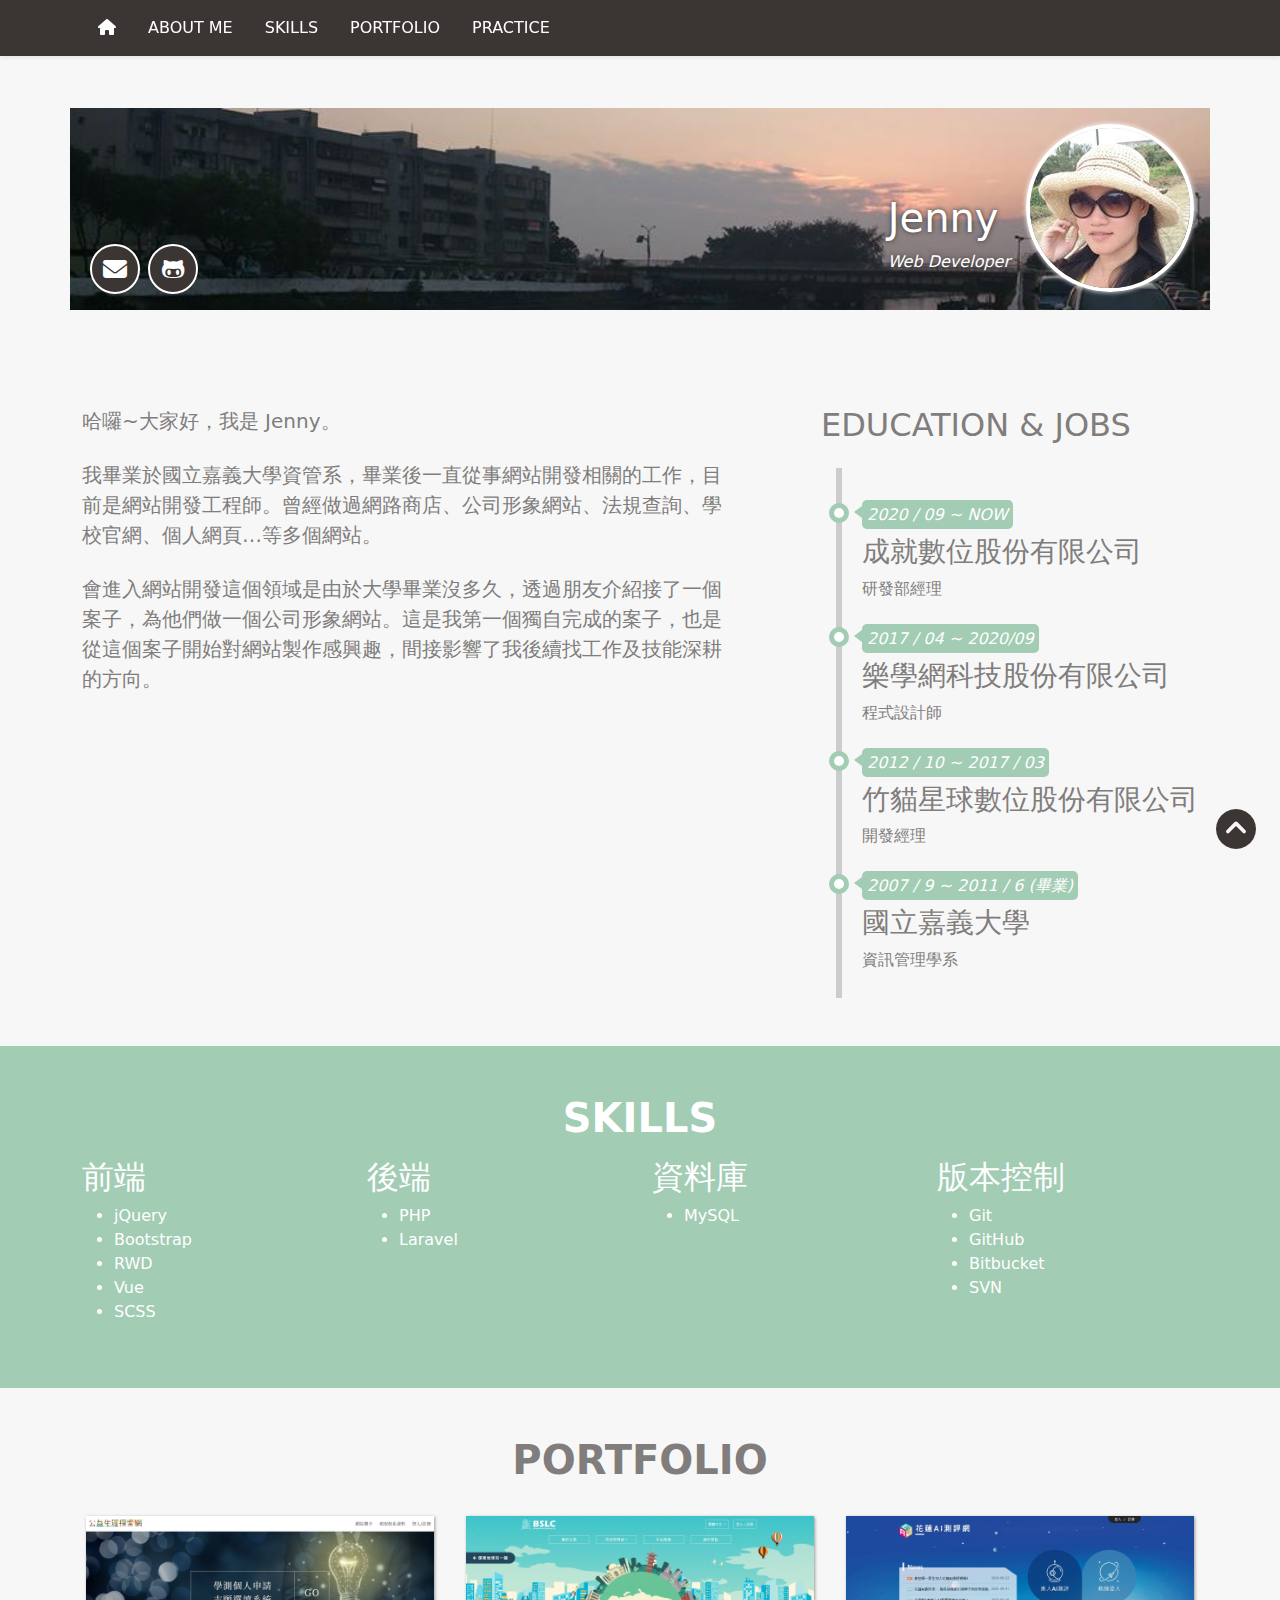
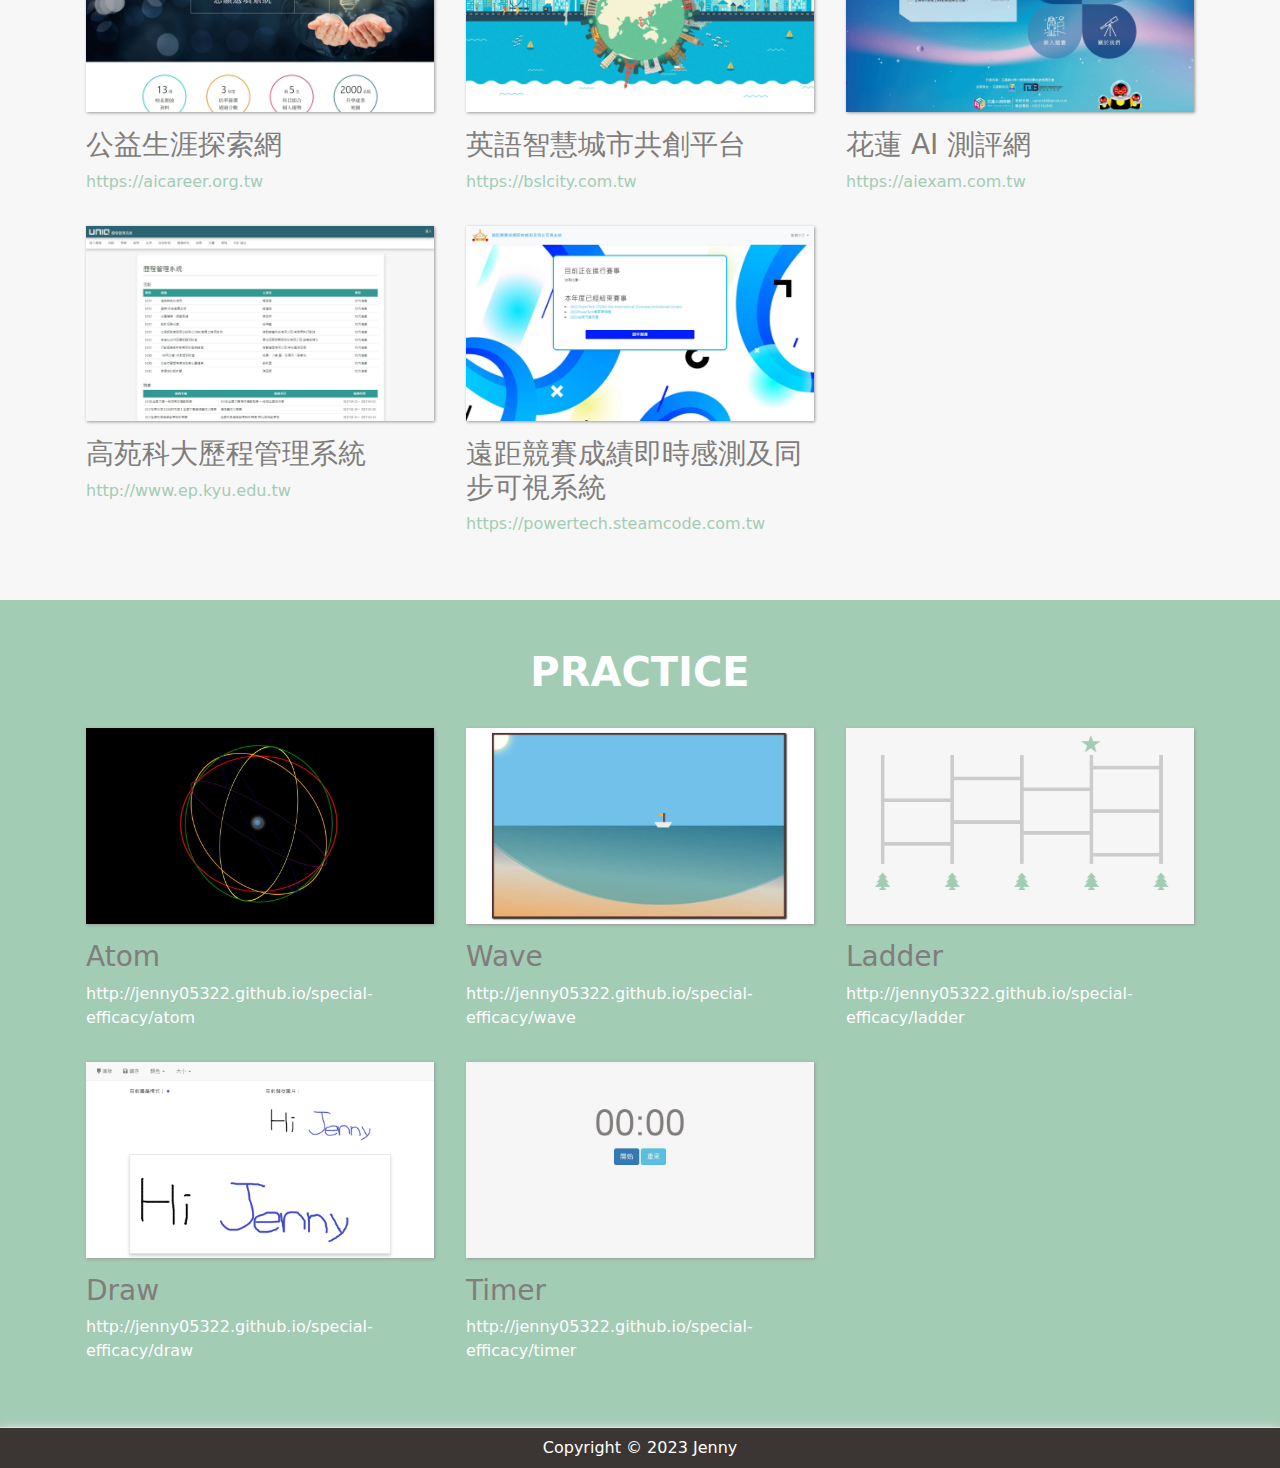
<file: index.html>
<!DOCTYPE html>
<html>
<head>
    <title>Jenny's Resume</title>
    <meta charset="utf-8">
    <meta name="viewport" content="width=device-width, initial-scale=1">
    <link rel="stylesheet" href="https://cdnjs.cloudflare.com/ajax/libs/font-awesome/6.5.1/css/all.min.css">
    <link rel="stylesheet" href="https://cdn.jsdelivr.net/npm/bootstrap@5.3.2/dist/css/bootstrap.min.css">
    <link rel="stylesheet" href="resume/css/style.css">
</head>
<body>
    <nav class="navbar navbar-dark navbar-expand-sm fixed-top p-0 shadow-sm">
        <div class="container">
            <button class="navbar-toggler my-2" type="button" data-bs-toggle="collapse" data-bs-target="#menu">
                <span class="navbar-toggler-icon"></span>
            </button>
            <div class="collapse navbar-collapse" id="menu">
                <ul class="navbar-nav">
                    <li class="nav-item">
                        <a class="nav-link text-white p-3" href="#photo"><i class="fa-solid fa-house"></i></a>
                    </li>
                    <li class="nav-item">
                        <a class="nav-link text-white p-3" href="#about-me">ABOUT ME</a>
                    </li>
                    <li class="nav-item">
                        <a class="nav-link text-white p-3" href="#skill">SKILLS</a>
                    </li>
                    <li class="nav-item">
                        <a class="nav-link text-white p-3" href="#portfolio">PORTFOLIO</a>
                    </li>
                    <li class="nav-item">
                        <a class="nav-link text-white p-3" href="#practice">PRACTICE</a>
                    </li>
                </ul>
            </div>
        </div>
    </nav>
    <div class="py-5 section" id="photo">
        <div class="container p-3 clearfix">
            <div class="float-end ps-3 photo-img">
                <img class="img-fluid rounded-circle border border-4 border-white" src="resume/image/auout/picture.jpg">
            </div>
            <div class="float-end text-white text">
                <h1>Jenny</h1>
                <p>
                    <em>Web Developer</em><br>
                </p>
            </div>
            <div class="contact float-start d-flex">
                <a class="d-flex justify-content-center align-items-center rounded-circle border border-2 border-white text-white text-decoration-none fs-4 mx-1" href="mailto:jenny05322@yahoo.com.tw" target="_blank">
                    <i class="fa-solid fa-envelope"></i>
                </a>
                <a class="d-flex justify-content-center align-items-center rounded-circle border border-2 border-white text-white text-decoration-none fs-4 mx-1" href="https://github.com/jenny05322" target="_blank">
                    <i class="fa-brands fa-github-alt"></i>
                </a>
            </div>
        </div>
    </div>
    <div class="py-5 section" id="about-me">
        <div class="container">
            <div class="row">
                <div class="col-lg-7">
                    <div class="fs-5">
                        <p class="mb-4">
                            哈囉~大家好，我是 Jenny。
                        </p>
                        <p class="mb-4">
                            我畢業於國立嘉義大學資管系，畢業後一直從事網站開發相關的工作，目前是網站開發工程師。曾經做過網路商店、公司形象網站、法規查詢、學校官網、個人網頁…等多個網站。
                        </p>
                        <p>
                            會進入網站開發這個領域是由於大學畢業沒多久，透過朋友介紹接了一個案子，為他們做一個公司形象網站。這是我第一個獨自完成的案子，也是從這個案子開始對網站製作感興趣，間接影響了我後續找工作及技能深耕的方向。
                        </p>
                    </div>
                </div>
                <div class="col-lg-5">
                    <div class="experience float-end">
                        <h2 class="mb-4">EDUCATION & JOBS</h2>
                        <div class="timeline">
                            <div class="timeline-event">
                                <em class="event-date">2020 / 09 ~ NOW</em>
                                <h3 class="my-2">成就數位股份有限公司</h3>
                                <p>研發部經理</p>
                            </div>
                            <div class="timeline-event">
                                <em class="event-date">2017 / 04 ~ 2020/09</em>
                                <h3 class="my-2">樂學網科技股份有限公司</h3>
                                <p>程式設計師</p>
                            </div>
                            <div class="timeline-event">
                                <em class="event-date">2012 / 10 ~ 2017 / 03</em>
                                <h3 class="my-2">竹貓星球數位股份有限公司</h3>
                                <p>開發經理</p>
                            </div>
                            <div class="timeline-event">
                                <em class="event-date">2007 / 9 ~ 2011 / 6 (畢業)</em>
                                <h3 class="my-2">國立嘉義大學</h3>
                                <p>資訊管理學系</p>
                            </div>
                        </div>
                    </div>
                </div>
            </div>
        </div>
    </div>
    <div class="py-5 section section-green text-white" id="skill">
        <div class="container">
            <h1 class="text-center mb-3 fw-bold text-white">SKILLS</h1>
            <div class="row">
                <div class="col-md-3">
                    <h2>前端</h2>
                    <ul>
                        <li>jQuery</li>
                        <li>Bootstrap</li>
                        <li>RWD</li>
                        <li>Vue</li>
                        <li>SCSS</li>
                    </ul>
                </div>
                <div class="col-md-3">
                    <h2>後端</h2>
                    <ul>
                        <li>PHP</li>
                        <li>Laravel</li>
                    </ul>
                </div>
                <div class="col-md-3">
                    <h2>資料庫</h2>
                    <ul>
                        <li>MySQL</li>
                    </ul>
                </div>
                <div class="col-md-3">
                    <h2>版本控制</h2>
                    <ul>
                        <li>Git</li>
                        <li>GitHub</li>
                        <li>Bitbucket</li>
                        <li>SVN</li>
                    </ul>
                </div>
            </div>
        </div>
    </div>
    <div class="py-5 section" id="portfolio">
        <div class="container">
            <h1 class="text-center mb-3 fw-bold">PORTFOLIO</h1>
            <div class="row">
                <div class="col-md-6 col-lg-4 p-3 rounded block position-relative">
                    <img class="img-fluid" src="resume/image/portfolio/aicareer.jpg">
                    <div class="p-3 position-absolute fs-5 lh-lg hover-content">
                        <ul>
                            <li>學測落點分析</li>
                            <li>分科測驗落點分析</li>
                        </ul>
                    </div>
                    <h3 class="mt-3">公益生涯探索網</h3>
                    <a class="text-decoration-none" href="https://aicareer.org.tw" target="_blank">https://aicareer.org.tw</a>
                </div>
                <div class="col-md-6 col-lg-4 p-3 rounded block position-relative">
                    <img class="img-fluid" src="resume/image/portfolio/bslcity.jpg">
                    <div class="p-3 position-absolute fs-5 lh-lg hover-content">
                        <ul>
                            <li>任務創作</li>
                            <li>題目測驗</li>
                            <li>串接七縣市 OpenID 會員</li>
                        </ul>
                    </div>
                    <h3 class="mt-3">英語智慧城市共創平台</h3>
                    <a class="text-decoration-none" href="https://bslcity.com.tw" target="_blank">https://bslcity.com.tw</a>
                </div>
                <div class="col-md-6 col-lg-4 p-3 rounded block position-relative">
                    <img class="img-fluid" src="resume/image/portfolio/aiexam.jpg">
                    <div class="p-3 position-absolute fs-5 lh-lg hover-content">
                        <ul>
                            <li>測評系統</li>
                            <li>AI 題目推薦</li>
                            <li>串接花蓮 OpenID 會員</li>
                        </ul>
                    </div>
                    <h3 class="mt-3">花蓮 AI 測評網</h3>
                    <a class="text-decoration-none" href="https://aiexam.com.tw" target="_blank">https://aiexam.com.tw</a>
                </div>
                <div class="col-md-6 col-lg-4 p-3 rounded block position-relative">
                    <img class="img-fluid" src="resume/image/portfolio/ep.jpg">
                    <div class="p-3 position-absolute fs-5 lh-lg hover-content">
                        <ul>
                            <li>個人履歷</li>
                            <li>串接學校資料</li>
                            <li>PDF 匯出</li>
                        </ul>
                    </div>
                    <h3 class="mt-3">高苑科大歷程管理系統</h3>
                    <a class="text-decoration-none" href="http://www.ep.kyu.edu.tw" target="_blank">http://www.ep.kyu.edu.tw</a>
                </div>
                <div class="col-md-6 col-lg-4 p-3 rounded block position-relative">
                    <img class="img-fluid" src="resume/image/portfolio/powertech.jpg">
                    <div class="p-3 position-absolute fs-5 lh-lg hover-content">
                        <ul>
                            <li>同步手機 APP 即時顯示隊伍分數</li>
                        </ul>
                    </div>
                    <h3 class="mt-3">遠距競賽成績即時感測及同步可視系統</h3>
                    <a class="text-decoration-none" href="https://powertech.steamcode.com.tw" target="_blank">https://powertech.steamcode.com.tw</a>
                </div>
            </div>
        </div>
    </div>
    <div class="py-5 section section-green text-white" id="practice">
        <div class="container">
            <h1 class="text-center mb-3 fw-bold text-white">PRACTICE</h1>
            <div class="row">
                <div class="col-md-6 col-lg-4 p-3 rounded block">
                    <img class="img-fluid" src="resume/image/practice/atom.jpg">
                    <h3 class="mt-3">Atom</h3>
                    <a class="text-decoration-none" href="http://jenny05322.github.io/special-efficacy/atom" target="_blank">http://jenny05322.github.io/special-efficacy/atom</a>
                </div>
                <div class="col-md-6 col-lg-4 p-3 rounded block">
                    <img class="img-fluid" src="resume/image/practice/wave.jpg">
                    <h3 class="mt-3">Wave</h3>
                    <a class="text-decoration-none" href="http://jenny05322.github.io/special-efficacy/wave" target="_blank">http://jenny05322.github.io/special-efficacy/wave</a>
                </div>
                <div class="col-md-6 col-lg-4 p-3 rounded block">
                    <img class="img-fluid" src="resume/image/practice/ladder.jpg">
                    <h3 class="mt-3">Ladder</h3>
                    <a class="text-decoration-none" href="http://jenny05322.github.io/special-efficacy/ladder" target="_blank">http://jenny05322.github.io/special-efficacy/ladder</a>
                </div>
                <div class="col-md-6 col-lg-4 p-3 rounded block">
                    <img class="img-fluid" src="resume/image/practice/draw.jpg">
                    <h3 class="mt-3">Draw</h3>
                    <a class="text-decoration-none" href="http://jenny05322.github.io/special-efficacy/draw" target="_blank">http://jenny05322.github.io/special-efficacy/draw</a>
                </div>
                <div class="col-md-6 col-lg-4 p-3 rounded block">
                    <img class="img-fluid" src="resume/image/practice/timer.jpg">
                    <h3 class="mt-3">Timer</h3>
                    <a class="text-decoration-none" href="http://jenny05322.github.io/special-efficacy/timer" target="_blank">http://jenny05322.github.io/special-efficacy/timer</a>
                </div>
            </div>
        </div>
    </div>
    <a class="fs-1 d-block position-fixed top" href="#photo">
        <i class="fa-solid fa-circle-chevron-up"></i>
    </a>
    <footer class="border-top">
        <div class="container text-center text-white py-2">
            Copyright © 2023 Jenny
        </div>
    </footer>
    <script src="https://code.jquery.com/jquery-3.7.1.min.js"></script>
    <script type="text/javascript">
        $('.navbar a, .top').click(function (e) {
            var target = $(this).attr('href');
            $('html, body').animate({
                scrollTop: $(target).offset().top - 55
            }, 500);
            e.preventDefault();
        })
    </script>
</body>
</html>
</file>
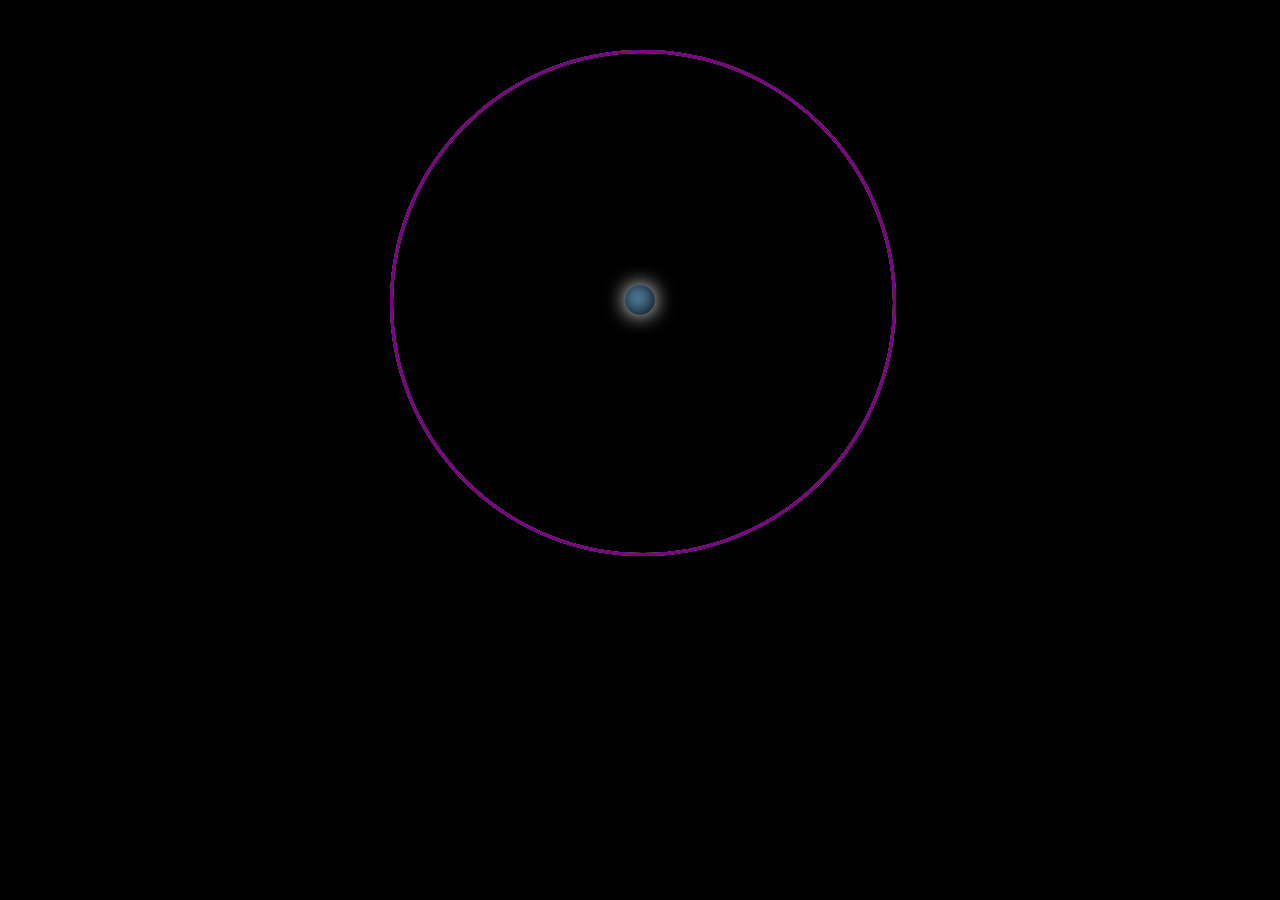
<file: special-efficacy/atom/index.html>
<!DOCTYPE html>
<html>
<head>
    <title>Atom</title>
    <meta charset="utf-8">
    <link rel="stylesheet" href="./css/style.css">
</head>
<body>
    <div class="container">
        <div class="ball"></div>
        <div class="cycle red"></div>
        <div class="cycle orange"></div>
        <div class="cycle yellow"></div>
        <div class="cycle green"></div>
        <div class="cycle blue"></div>
        <div class="cycle purple"></div>
    </div>
</body>
</html>
</file>
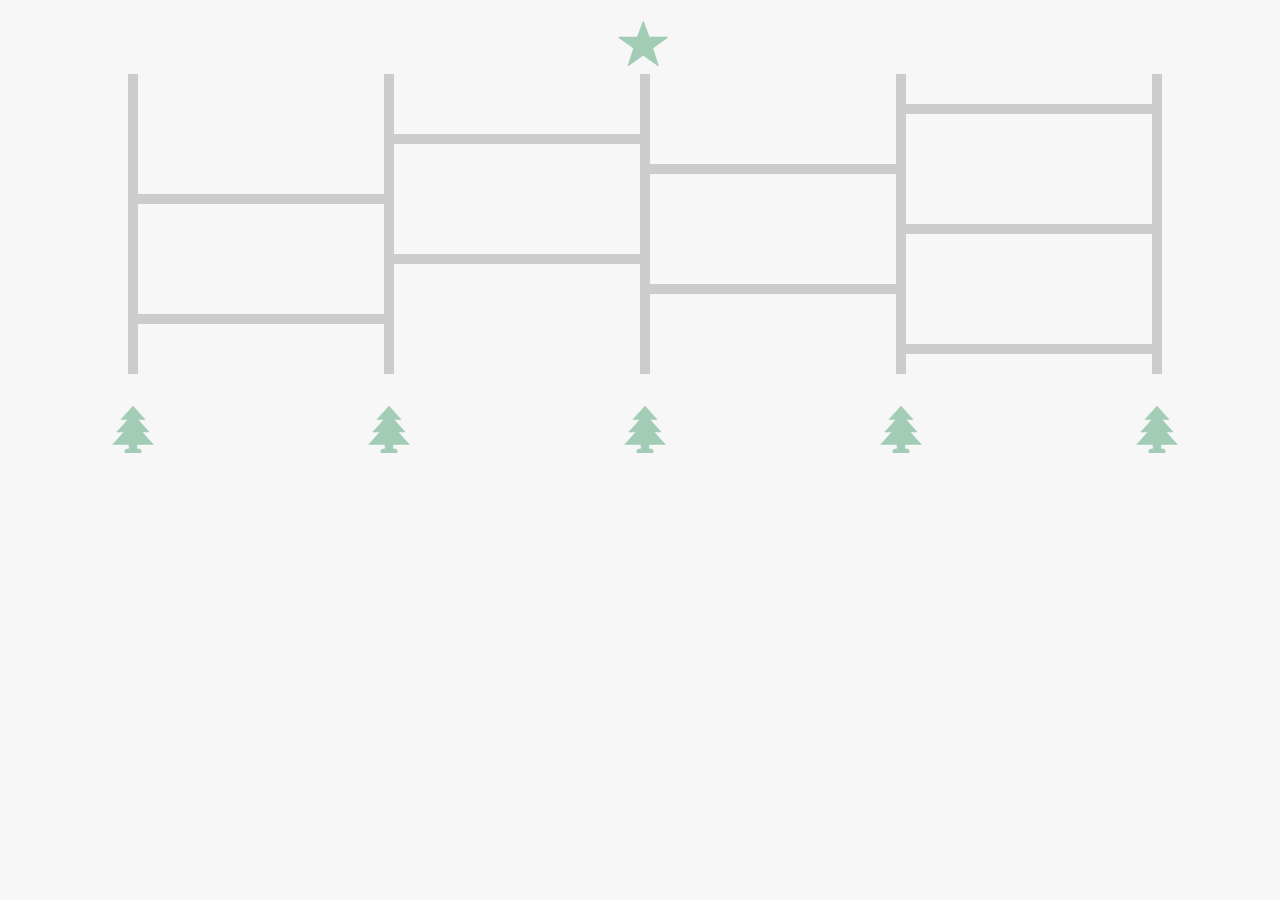
<file: special-efficacy/ladder/index.html>
<!DOCTYPE html>
<html>
<head>
    <title>Ladder</title>
    <meta charset="utf-8">
    <meta name="viewport" content="width=device-width, initial-scale=1">
    <link rel="stylesheet" href="css/style.css">
</head>
<body>
    <div id="game">
        <div id="man">
            <span class="glyphicon glyphicon-star"></span>
        </div>
        <div id="ladder">
            <div>
                <div class="ladder-base">
                    <div class="ladder-vertical ladder-left-0"></div>
                    <div class="ladder-vertical ladder-left-25"></div>
                    <div class="ladder-vertical ladder-left-50"></div>
                    <div class="ladder-vertical ladder-left-75"></div>
                    <div class="ladder-vertical ladder-left-100"></div>
                    <div class="ladder-horizontal ladder-top-30 ladder-left-75"></div>
                    <div class="ladder-horizontal ladder-top-60 ladder-left-25"></div>
                    <div class="ladder-horizontal ladder-top-90 ladder-left-50"></div>
                    <div class="ladder-horizontal ladder-top-120 ladder-left-0"></div>
                    <div class="ladder-horizontal ladder-top-150 ladder-left-75"></div>
                    <div class="ladder-horizontal ladder-top-180 ladder-left-25"></div>
                    <div class="ladder-horizontal ladder-top-210 ladder-left-50"></div>
                    <div class="ladder-horizontal ladder-top-240 ladder-left-0"></div>
                    <div class="ladder-horizontal ladder-top-270 ladder-left-75"></div>
                </div>
                <div class="answer-line">
                    <div class="answer-0">
                        <div class="ladder-vertical ladder-top-0 ladder-left-0 ladder-height-120"></div>
                        <div class="ladder-horizontal ladder-top-120 ladder-left-0"></div>
                        <div class="ladder-vertical ladder-top-120 ladder-left-25 ladder-height-60"></div>
                        <div class="ladder-horizontal ladder-top-180 ladder-left-25"></div>
                        <div class="ladder-vertical ladder-top-180 ladder-left-50 ladder-height-30"></div>
                        <div class="ladder-horizontal ladder-top-210 ladder-left-50" style=" "></div>
                        <div class="ladder-vertical ladder-top-210 ladder-left-75 ladder-height-60"></div>
                        <div class="ladder-horizontal ladder-top-270 ladder-left-75" style=" "></div>
                        <div class="ladder-vertical ladder-top-270 ladder-left-100 ladder-height-30"></div>
                    </div>
                    <div class="answer-1">
                        <div class="ladder-vertical ladder-top-0 ladder-left-25 ladder-height-60"></div>
                        <div class="ladder-horizontal ladder-top-60 ladder-left-25" style=""></div>
                        <div class="ladder-vertical ladder-top-60 ladder-left-50 ladder-height-30"></div>
                        <div class="ladder-horizontal ladder-top-90 ladder-left-50" style=" "></div>
                        <div class="ladder-vertical ladder-top-90 ladder-left-75 ladder-height-60"></div>
                        <div class="ladder-horizontal ladder-top-150 ladder-left-75" style=" "></div>
                        <div class="ladder-vertical ladder-top-150 ladder-left-100 ladder-height-120"></div>
                        <div class="ladder-horizontal ladder-top-270 ladder-left-75" style=" "></div>
                        <div class="ladder-vertical ladder-top-270 ladder-left-75" style="height: 30px;"></div>
                    </div>
                    <div class="answer-2">
                        <div class="ladder-vertical ladder-top-0 ladder-left-50 ladder-height-60"></div>
                        <div class="ladder-horizontal ladder-top-60 ladder-left-25" style=""></div>
                        <div class="ladder-vertical ladder-top-60 ladder-left-25 ladder-height-60"></div>
                        <div class="ladder-horizontal ladder-top-120 ladder-left-0"></div>
                        <div class="ladder-vertical ladder-top-120 ladder-left-0 ladder-height-120"></div>
                        <div class="ladder-horizontal ladder-top-240 ladder-left-0"></div>
                        <div class="ladder-vertical ladder-top-240 ladder-left-25" style="height: 60px;"></div>
                    </div>
                    <div class="answer-3">
                        <div class="ladder-vertical ladder-top-0 ladder-left-75 ladder-height-30"></div>
                        <div class="ladder-horizontal ladder-top-30 ladder-left-75" style=" "></div>
                        <div class="ladder-vertical ladder-top-30 ladder-left-100 ladder-height-120"></div>
                        <div class="ladder-horizontal ladder-top-150 ladder-left-75" style=" "></div>
                        <div class="ladder-vertical ladder-top-150 ladder-left-75 ladder-height-60"></div>
                        <div class="ladder-horizontal ladder-top-210 ladder-left-50" style=" "></div>
                        <div class="ladder-vertical ladder-top-210 ladder-left-50" style="height: 90px;"></div>
                    </div>
                    <div class="answer-4">
                        <div class="ladder-vertical ladder-top-0 ladder-left-100 ladder-height-30"></div>
                        <div class="ladder-horizontal ladder-top-30 ladder-left-75" style=" "></div>
                        <div class="ladder-vertical ladder-top-30 ladder-left-75 ladder-height-60"></div>
                        <div class="ladder-horizontal ladder-top-90 ladder-left-50" style=" "></div>
                        <div class="ladder-vertical ladder-top-90 ladder-left-50 ladder-height-90"></div>
                        <div class="ladder-horizontal ladder-top-180 ladder-left-25" style=" "></div>
                        <div class="ladder-vertical ladder-top-180 ladder-left-25 ladder-height-60"></div>
                        <div class="ladder-horizontal ladder-top-240 ladder-left-0"></div>
                        <div class="ladder-vertical ladder-top-240 ladder-left-0" style="height: 60px;"></div>
                    </div>
                </div>
            </div>
        </div>
        <div id="answer">
            <div class="pull-left">
                <span class="glyphicon glyphicon-tree-conifer"></span>
            </div>
            <div class="pull-left">
                <span class="glyphicon glyphicon-tree-conifer"></span>
            </div>
            <div class="pull-left">
                <span class="glyphicon glyphicon-tree-conifer"></span>
            </div>
            <div class="pull-left">
                <span class="glyphicon glyphicon-tree-conifer"></span>
            </div>
            <div class="pull-left">
                <span class="glyphicon glyphicon-tree-conifer"></span>
            </div>
            <div class="clearfix"></div>
        </div>
    </div>

    <div class="modal fade" id="myModal">
        <div class="modal-dialog modal-sm">
            <div class="modal-content">
                <div class="modal-body"></div>
                <div class="modal-footer">
                    <button type="button" class="btn btn-primary" data-dismiss="modal">再玩一次</button>
                </div>
            </div>
        </div>
    </div>

    <script src="https://ajax.googleapis.com/ajax/libs/jquery/1.12.4/jquery.min.js"></script>
    <script src="https://maxcdn.bootstrapcdn.com/bootstrap/3.3.6/js/bootstrap.min.js"></script>
    <script type="text/javascript" src="./js/ladder.js"></script>
</body>
</html>
</file>
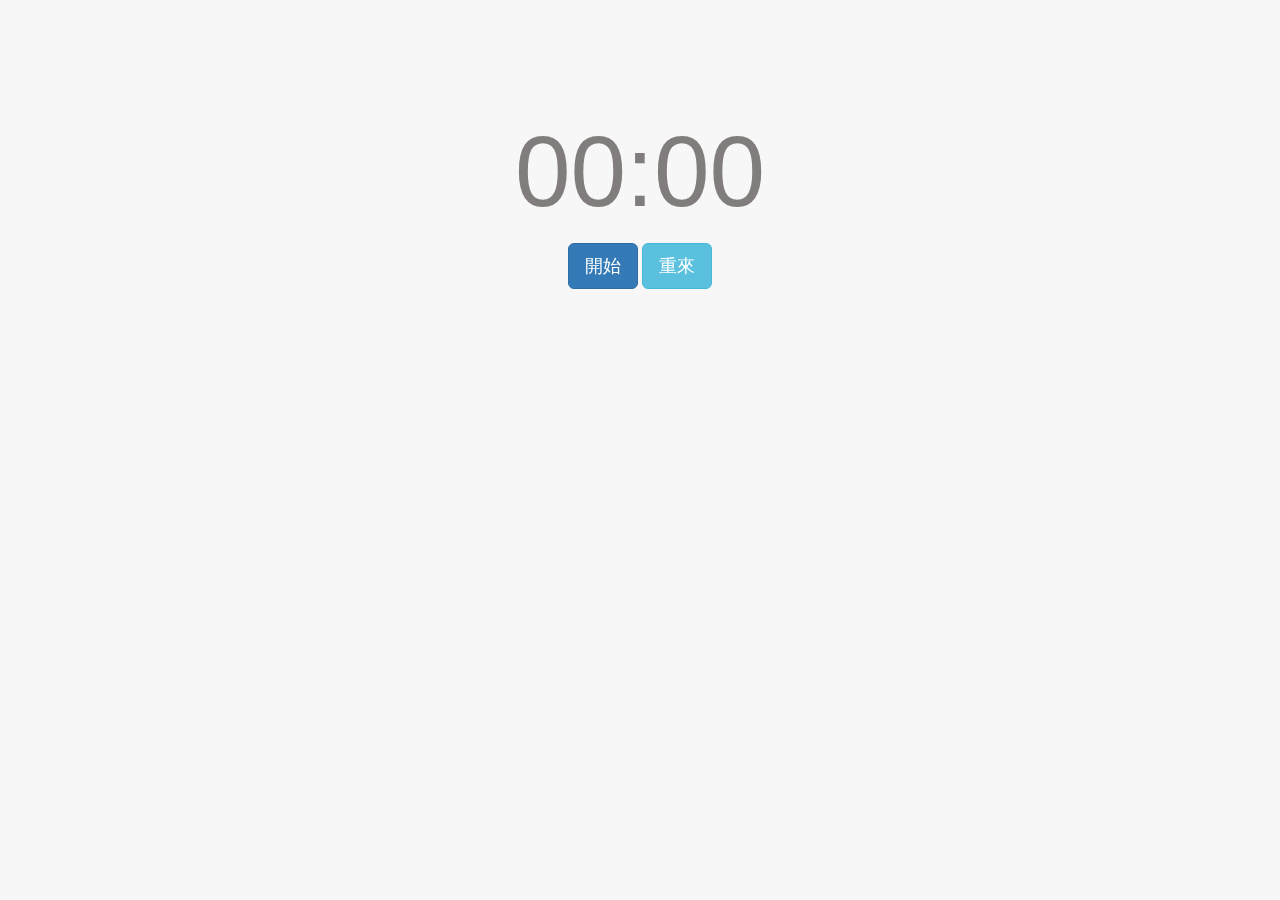
<file: special-efficacy/timer/index.html>
<!DOCTYPE html>
<html>
<head>
    <meta charset="utf-8">
    <meta http-equiv="X-UA-Compatible" content="IE=edge">
    <meta name="viewport" content="width=device-width, initial-scale=1">

    <title>計時器</title>

    <link rel="stylesheet" href="https://stackpath.bootstrapcdn.com/bootstrap/3.4.1/css/bootstrap.min.css">
    <style type="text/css">
        body {
            background: rgba(239, 239, 239, 0.5);
            color: #807d7c;
            font-family: Helvetica Neue,Helvetica,Arial,Microsoft JhengHei,PingFang TC,LiHei Pro,WenQuanYi Zen Hei,sans-serif;
        }

        #countdownTime {
            font-size: 100px;
            margin-top: 100px;
        }
    </style>
</head>
<body>
    <div class="container text-center">
        <div id="countdownTime">00:00</div>
        <button type="button" id="start" class="btn btn-lg btn-primary">開始</button>
        <button type="button" id="end" class="btn btn-lg btn-danger hide">停</button>
        <button type="button" id="restart" class="btn btn-lg btn-info">重來</button>
    </div>

    <script src="https://code.jquery.com/jquery-1.12.4.min.js"></script>
    <script src="https://stackpath.bootstrapcdn.com/bootstrap/3.4.1/js/bootstrap.min.js"></script>
    <script type="text/javascript">
        $(function () {
            var nowTime = 0;
            var interval;
            $('#start').click(function () {
                $('#start').addClass('hide');
                $('#end').removeClass('hide');

                clearInterval(interval);
                interval = setInterval(countdownfunc, 10);
            });
            $('#end').click(function () {
                clearInterval(interval);
                $('#start').removeClass('hide');
                $('#end').addClass('hide');
            });
            $('#restart').click(function () {
                clearInterval(interval);
                nowTime = 0
                $('#countdownTime').html('00:00');
                $('#start').removeClass('hide');
                $('#end').addClass('hide');
            });
            function countdownfunc () {
                nowTime = nowTime + 1;

                var nowA = Math.floor(nowTime / 100);
                var nowB = (nowTime - (100 * nowA));

                $('#countdownTime').html(('0' + nowA).slice(-2) + ':' + ('0' + nowB).slice(-2));
            }
        });
    </script>
</body>
</html>
</file>
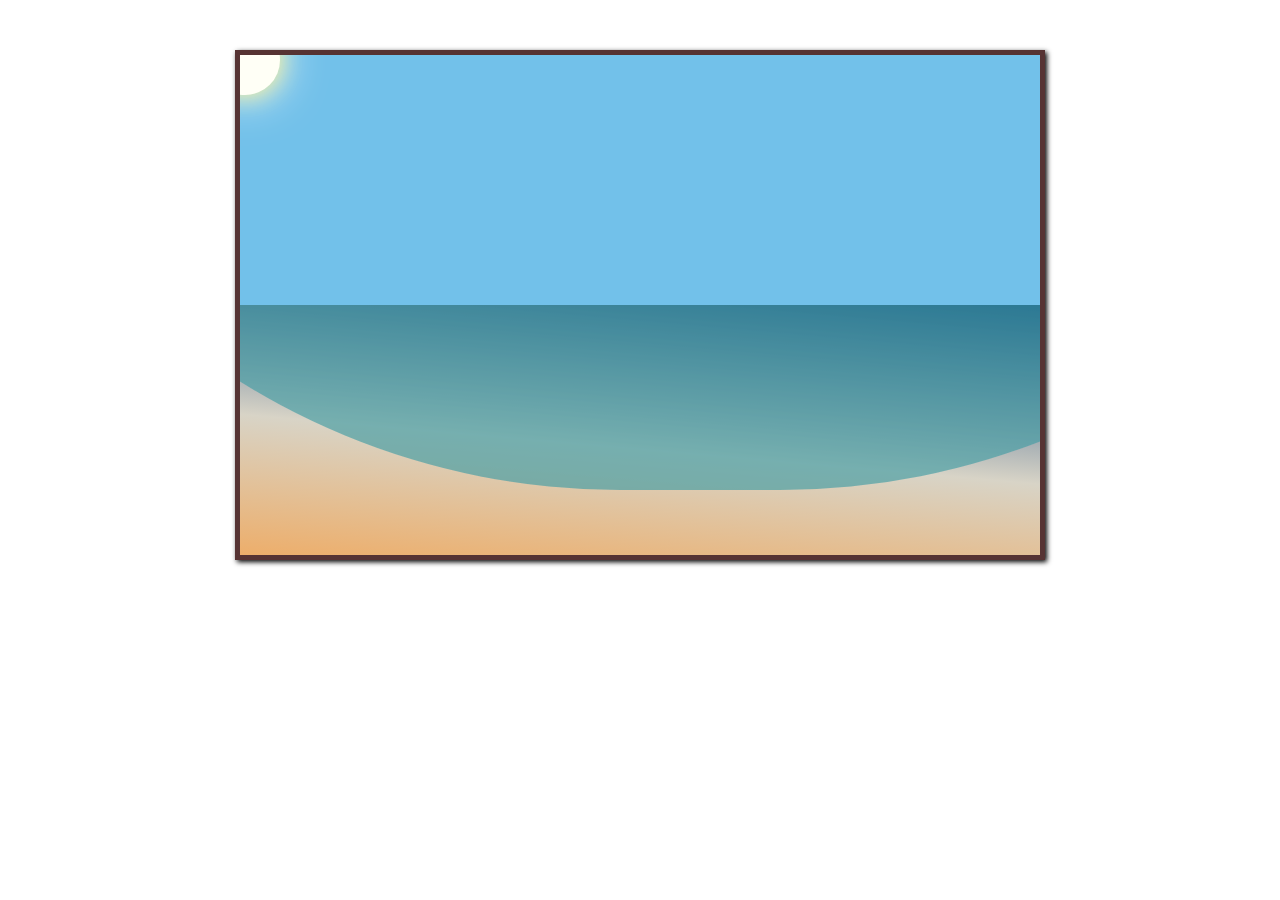
<file: special-efficacy/wave/index.html>
<!DOCTYPE html>
<html>
<head>
    <title>Wave</title>
    <meta charset="utf-8">
    <link rel="stylesheet" href="./css/style.css">
</head>
<body>
    <div class="container">
        <div class="sky">
            <div class="sun"></div>
        </div>
        <div class="beach">
            <div class="boat">
                <div class="boat-flag"></div>
                <div class="boat-mast"></div>
                <div class="boat-body"></div>
            </div>
            <div class="sea">
                <div class="wave white"></div>
                <div class="wave blue"></div>
                <div class="wave green"></div>
            </div>
        </div>
    </div>
</body>
</html>
</file>
<file: resume/css/style.css>
body {
    color: #807d7c;
    background: rgba(239, 239, 239, 0.5);
    padding-top: 60px;
}

.navbar {
    background: #3b3634;
}

.navbar-toggler {
    border: 1px solid #ddd;
}

.navbar-collapse.collapse.show {
    border-top: 1px solid #e7e7e7;
}

.navbar .navbar-nav>li {
    transition: all .3s ease;
}

.navbar .navbar-nav>li:hover {
    background: #A2CCB4;
}

.section.section-green {
    background: #A2CCB4;
}

#photo .container {
    background-image: url("../image/auout/background.jpg");
    background-repeat: no-repeat;
    background-size: cover;
}

#photo .container .photo-img img {
    box-shadow: 0 0 5px #fff;
}

#photo .container .text {
    padding-top: 70px;
    text-shadow: 0 0 5px #333;
}

@media (max-width: 576px) {
    #photo .container .text {
        padding-top: 0;
    }
}

#photo .container .contact {
    padding-top: 120px;
}

@media (max-width: 576px) {
    #photo .container .contact {
        padding-top: 0;
    }
}

#photo .container .contact a {
    height: 50px;
    width: 50px;
    background: #3B3634;
}

#about-me .experience {
    float: right;
}

@media (max-width: 991px) {
    #about-me .experience {
        margin-top: 30px;
        float: left;
    }
}

#about-me .experience .timeline {
    border-left: 6px solid #ccc;
    margin-left: 15px;
    padding-top: 35px;
}

#about-me .experience .timeline .timeline-event {
    padding-bottom: 10px;
    padding-left: 20px;
    position: relative;
}

#about-me .experience .timeline .timeline-event:before {
    background: #fff;
    border: 5px solid #A2CCB4;
    border-radius: 50%;
    content: " ";
    height: 20px;
    width: 20px;
    position: absolute;
    left: -13px;
    top: 0;
}

#about-me .experience .timeline .timeline-event .event-date {
    background: #A2CCB4;
    color: #fff;
    padding: 5px;
    border-radius: 5px;
}

#about-me .experience .timeline .timeline-event .event-date:before {
    border-style: solid;
    border-width: 6px 8px 6px 0;
    border-color: transparent #A2CCB4 transparent transparent;
    content: " ";
    height: 0;
    width: 0;
    position: absolute;
    left: 12px;
    top: 3px;
}

#portfolio .block, #practice .block {
    transition: all 1s ease;
}

#portfolio .block img, #practice .block img {
    box-shadow: 1px 1px 3px #999;
}

#portfolio .block a, #practice .block a {
    transition: all 1s ease;
}

#portfolio .block a {
    color: #A2CCB4;
}

#portfolio .block .hover-content {
    background: rgba(255, 255, 255, 0.95);
    left: 15px;
    opacity: 0;
    right: 15px;
    top: 15px;
    transition: all 1s ease;
}

#portfolio .block:hover {
    background: #A2CCB4;
}

#portfolio .block:hover a {
    color: #fff;
}

#portfolio .block:hover .hover-content {
    opacity: 1;
}

@media (max-width: 575px) {
    #portfolio .block .hover-content {
        height: 51.5vw;
    }
}

@media (min-width: 576px) and (max-width: 767px) {
    #portfolio .block .hover-content {
        height: 287px;
    }
}

@media (min-width: 768px) and (max-width: 991px) {
    #portfolio .block .hover-content {
        height: 186px;
    }
}

@media (min-width: 992px) and (max-width: 1199px) {
    #portfolio .block .hover-content {
        height: 163px;
    }
}

@media (min-width: 1200px) and (max-width: 1399px) {
    #portfolio .block .hover-content {
        height: 197px;
    }
}

@media (min-width: 1400px) {
    #portfolio .block .hover-content {
        height: 231px;
    }
}

#practice .block {
    color: #807d7c;
}

#practice .block a {
    color: #fff;
}

#practice .block:hover {
    background: #fff;
}

#practice .block:hover a {
    color: #A2CCB4;
}

.top {
    color: #3b3634;
    bottom: 2.5rem;
    right: 1.5rem;
    z-index: 1030;
}

.top:hover {
    color: #3b3634;
    text-shadow: 0 0 10px #fff;
}

footer {
    background: #3b3634;
    box-shadow: 0 0 10px #ddd;
}
</file>
<file: special-efficacy/atom/css/style.css>
body {
  background: #000;
}

.container {
  height: 500px;
  width: 500px;
  margin: 50px auto;
  position: relative;
}
.container .ball {
  background: #67A1CC;
  border-radius: 100%;
  box-shadow: inset -2px -2px 20px #000, 0 0 20px #fff;
  height: 30px;
  width: 30px;
  position: absolute;
  left: 235px;
  top: 235px;
}
.container .cycle {
  animation-iteration-count: infinite;
  animation-timing-function: linear;
  border: solid 3px;
  border-radius: 100%;
  height: 100%;
  width: 100%;
  position: absolute;
}
.container .cycle.red {
  animation-name: orbit-red;
  animation-duration: 2s;
  border-color: red;
}
.container .cycle.orange {
  animation-name: orbit-orange;
  animation-duration: 2s;
  border-color: orange;
}
.container .cycle.yellow {
  animation-name: orbit-yellow;
  animation-duration: 3s;
  border-color: yellow;
}
.container .cycle.green {
  animation-name: orbit-green;
  animation-duration: 3s;
  border-color: green;
}
.container .cycle.blue {
  animation-name: orbit-blue;
  animation-duration: 4s;
  border-color: blue;
}
.container .cycle.purple {
  animation-name: orbit-purple;
  animation-duration: 4s;
  border-color: purple;
}

@keyframes orbit-red {
  from {
    transform: rotateX(0deg) rotateY(0deg);
  }
  to {
    transform: rotateX(360deg) rotateY(0deg);
  }
}
@keyframes orbit-orange {
  from {
    transform: rotateX(0deg) rotateY(30deg);
  }
  to {
    transform: rotateX(360deg) rotateY(30deg);
  }
}
@keyframes orbit-yellow {
  from {
    transform: rotateX(0deg) rotateY(60deg);
  }
  to {
    transform: rotateX(360deg) rotateY(60deg);
  }
}
@keyframes orbit-green {
  from {
    transform: rotateX(0deg) rotateY(0deg);
  }
  to {
    transform: rotateX(0deg) rotateY(360deg);
  }
}
@keyframes orbit-blue {
  from {
    transform: rotateX(0deg) rotateY(120deg);
  }
  to {
    transform: rotateX(360deg) rotateY(120deg);
  }
}
@keyframes orbit-purple {
  from {
    transform: rotateX(0deg) rotateY(150deg);
  }
  to {
    transform: rotateX(360deg) rotateY(150deg);
  }
}
</file>
<file: special-efficacy/wave/css/style.css>
.container {
  background: #72C1EA;
  border: solid 5px #563333;
  box-shadow: 2px 2px 5px #000;
  height: 500px;
  width: 800px;
  margin: 50px auto;
  overflow: hidden;
  position: relative;
}
.container .sun {
  background: #FFFFF6;
  border-radius: 100%;
  box-shadow: 0px 0px 25px #FFF38B, 0px 0px 50px #fff;
  height: 70px;
  width: 70px;
  position: absolute;
  left: -30px;
  top: -30px;
}
.container .beach {
  background: #EDAE6B;
  height: 50%;
  width: 100%;
  position: absolute;
  top: 50%;
}
.container .beach .boat {
  animation-name: boat;
  animation-duration: 15s;
  animation-iteration-count: infinite;
  animation-timing-function: linear;
  height: 40px;
  width: 50px;
  position: absolute;
  left: -50px;
  top: -35px;
  z-index: 1;
}
.container .beach .boat .boat-flag {
  border-bottom: 5px solid transparent;
  border-right: 15px solid #FFC107;
  border-top: 5px solid transparent;
  height: 0;
  width: 0;
  position: absolute;
  left: 10px;
}
.container .beach .boat .boat-mast {
  background: #6B4343;
  height: 25px;
  width: 5px;
  position: absolute;
  left: 25px;
}
.container .beach .boat .boat-body {
  border-top: 15px solid #ECECEC;
  border-left: 10px solid transparent;
  border-right: 10px solid transparent;
  height: 0;
  width: 30px;
  position: absolute;
  bottom: 0;
}
.container .beach .sea {
  background: -webkit-linear-gradient(85deg, rgba(255, 255, 255, 0) 0%, rgba(203, 235, 255, 0.62) 44%, #003576 100%);
  height: 100%;
  width: 100%;
  position: relative;
  overflow: hidden;
}
.container .beach .sea .wave {
  animation-iteration-count: infinite;
  animation-timing-function: linear;
  border-radius: 45%;
  height: 1600px;
  width: 1600px;
  position: absolute;
  bottom: 65px;
  left: -340px;
}
.container .beach .sea .wave.white {
  animation-name: wave;
  animation-duration: 5s;
  background: rgba(255, 255, 255, 0.3);
}
.container .beach .sea .wave.blue {
  animation-name: wave;
  animation-duration: 6s;
  background: rgba(17, 142, 179, 0.3);
}
.container .beach .sea .wave.green {
  animation-name: wave;
  animation-duration: 7s;
  background: rgba(12, 119, 109, 0.3);
}

@keyframes boat {
  from {
    left: -50px;
  }
  to {
    left: 850px;
  }
}
@keyframes wave {
  from {
    transform: rotateZ(0deg);
  }
  to {
    transform: rotateZ(360deg);
  }
}
</file>
